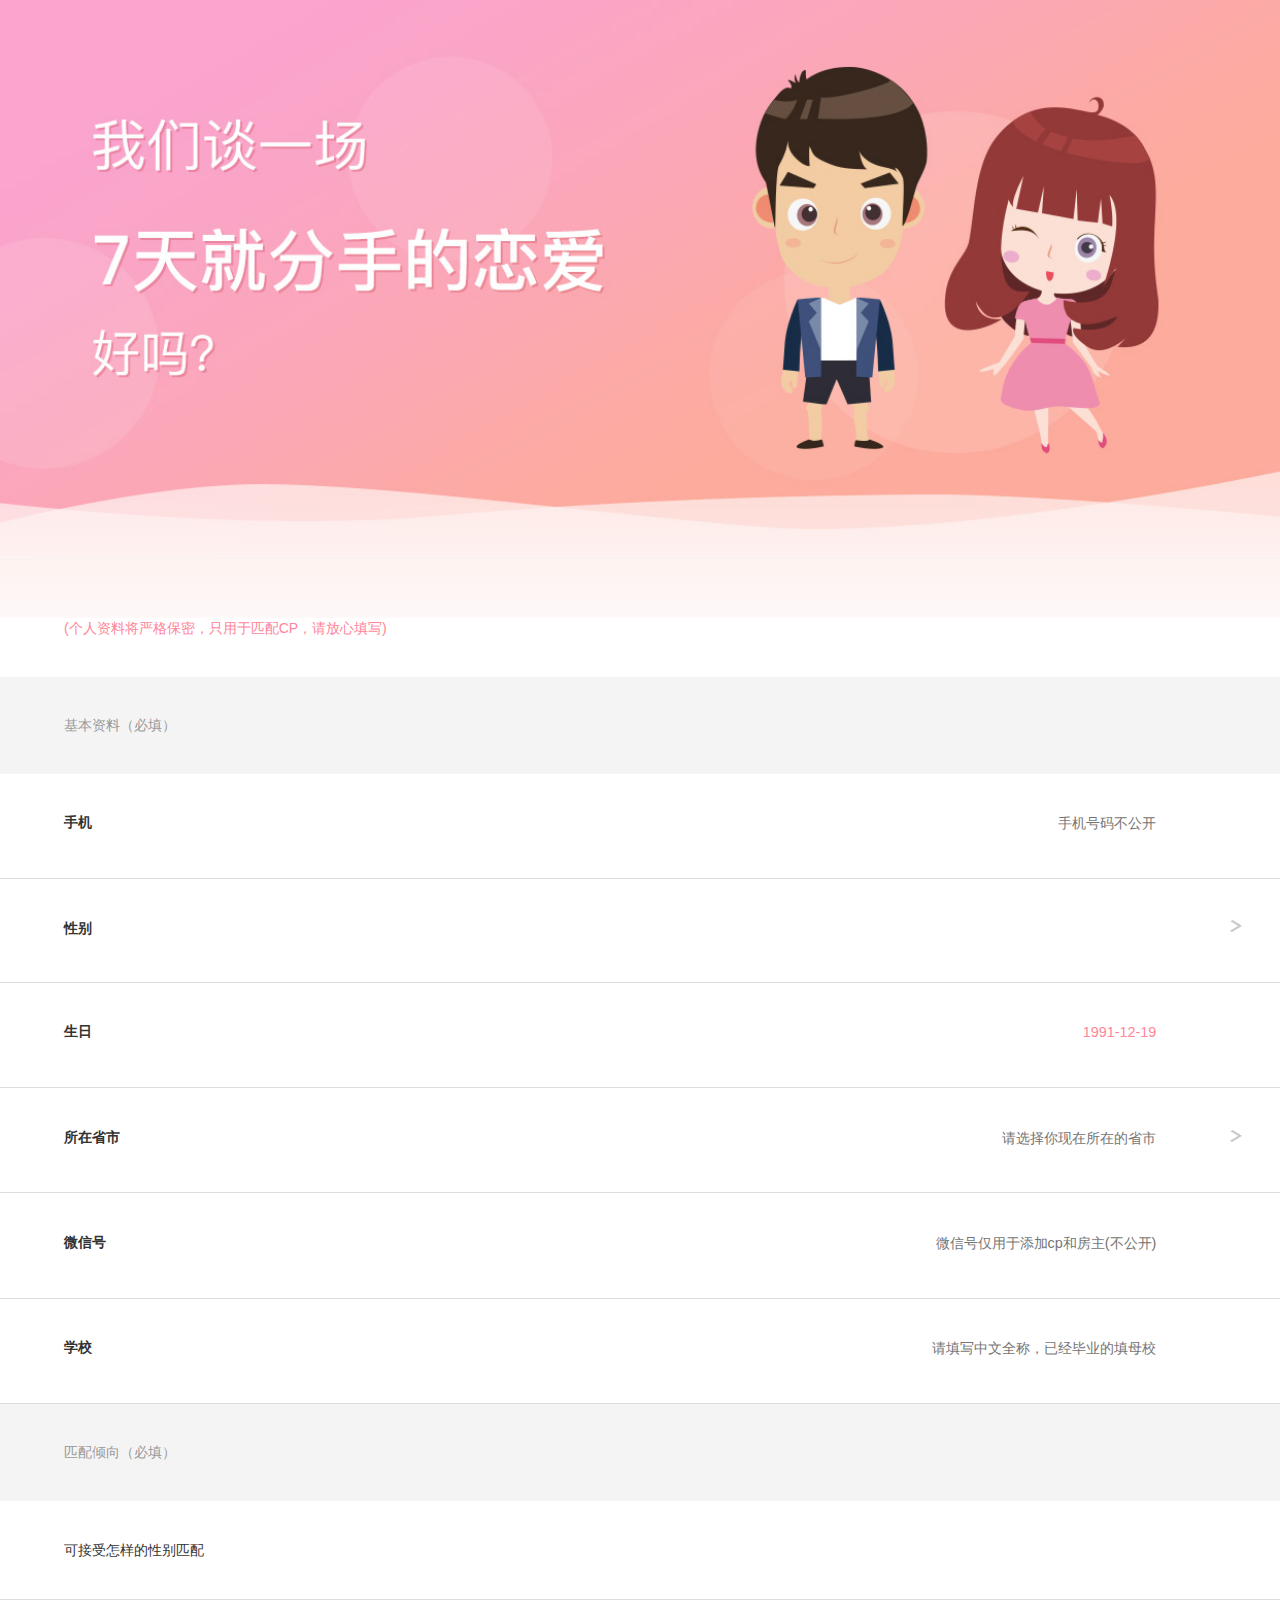
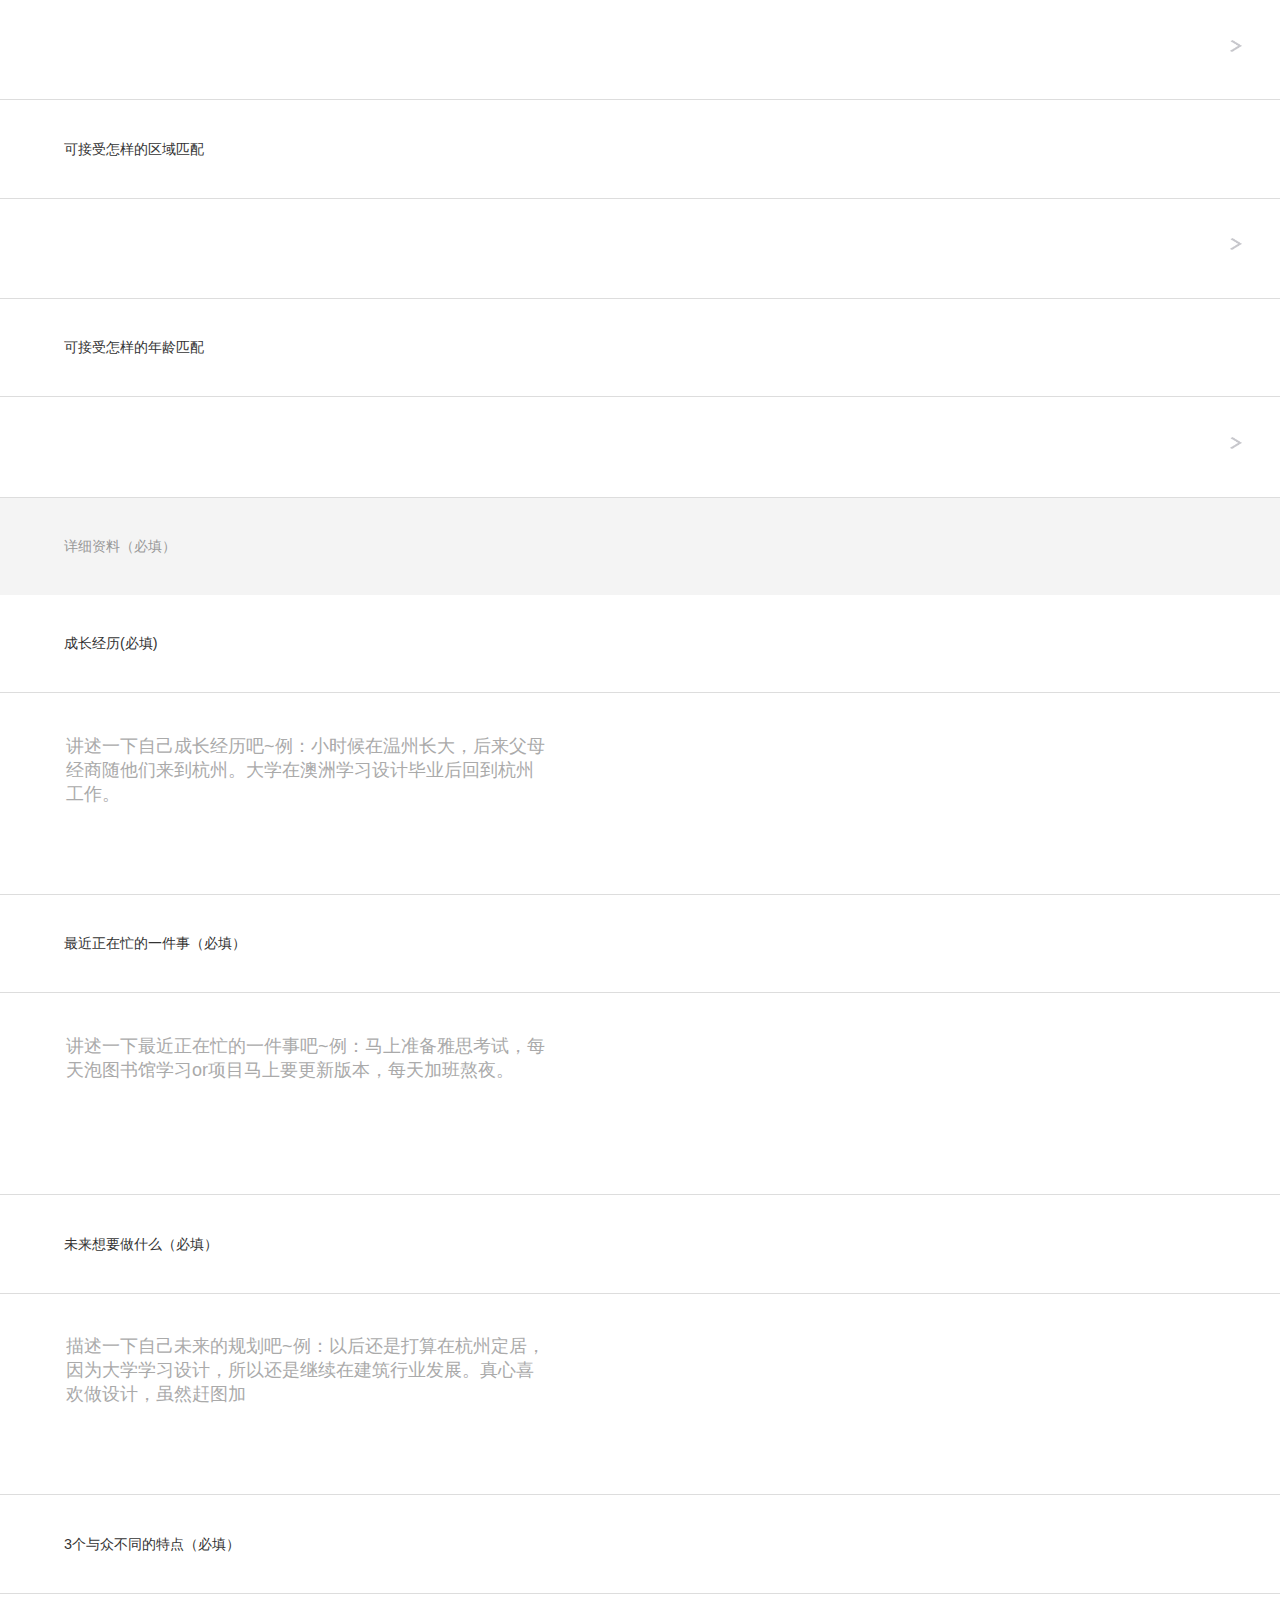
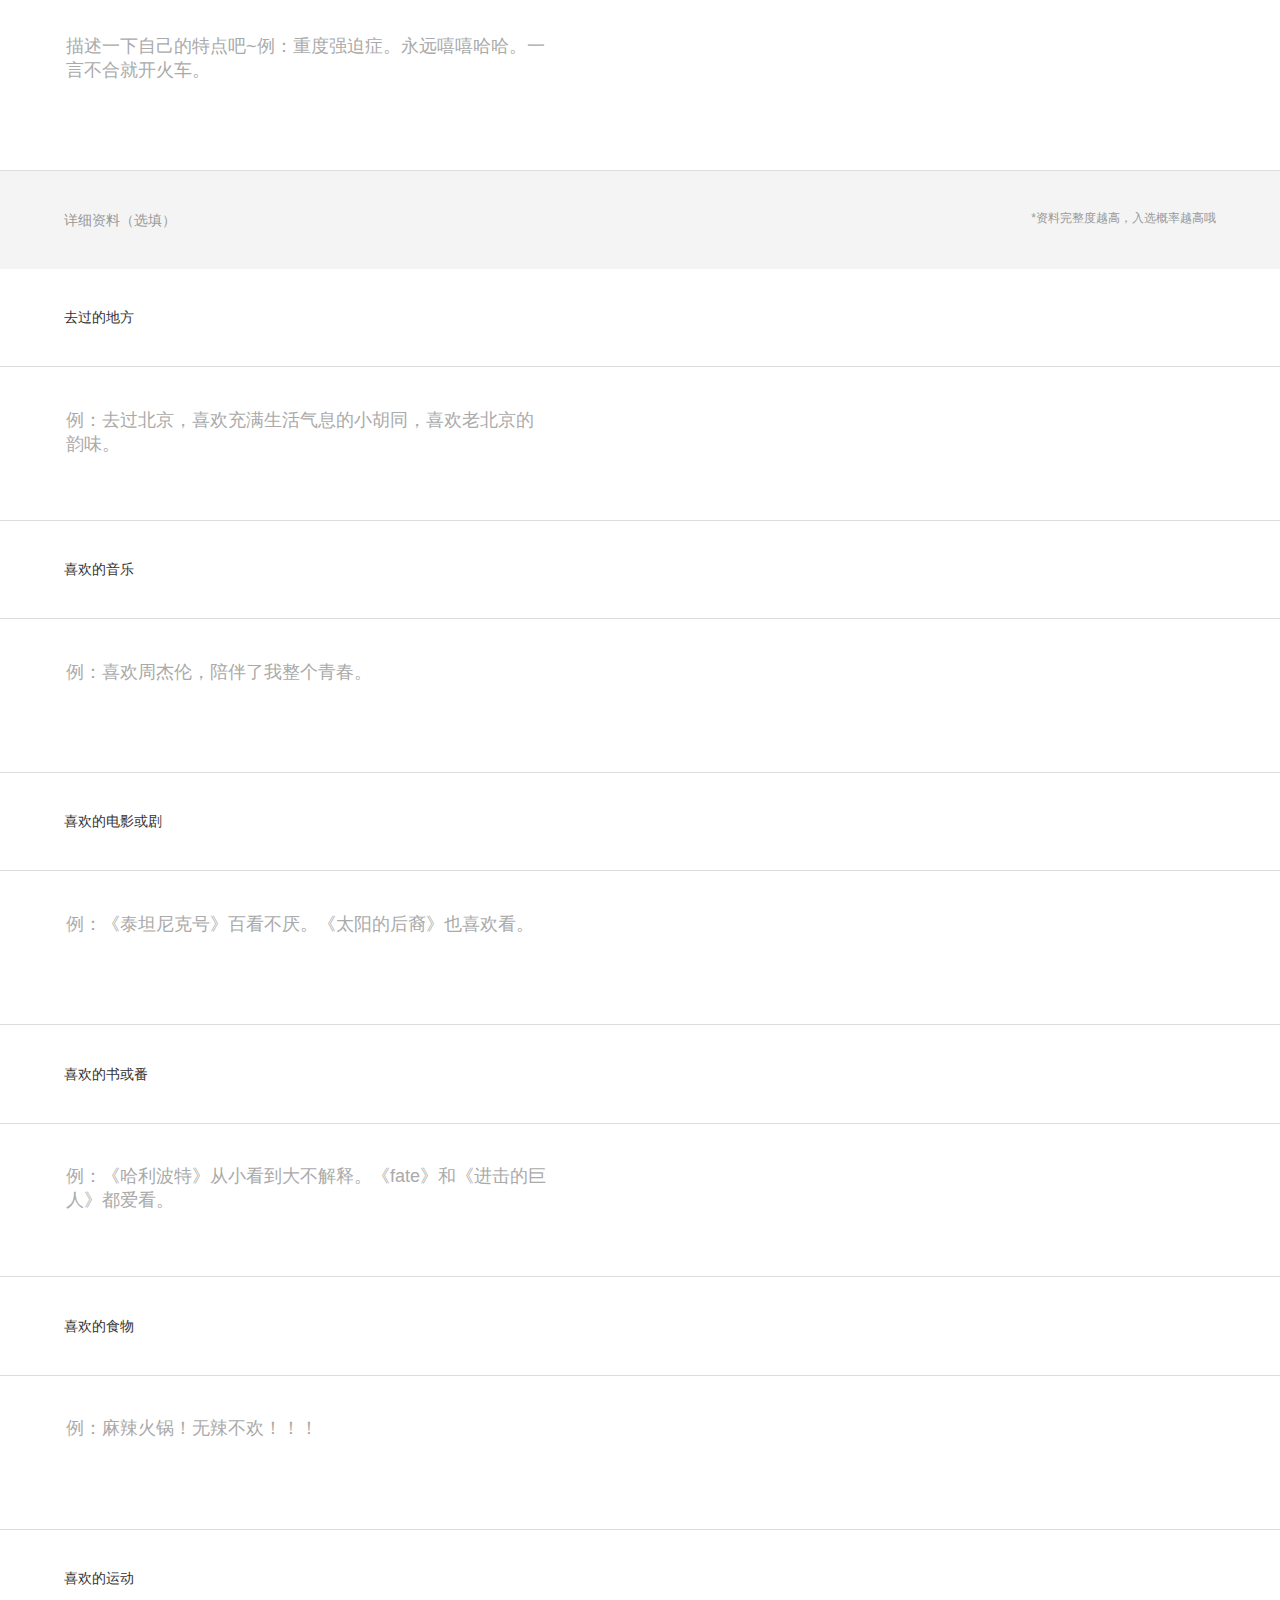
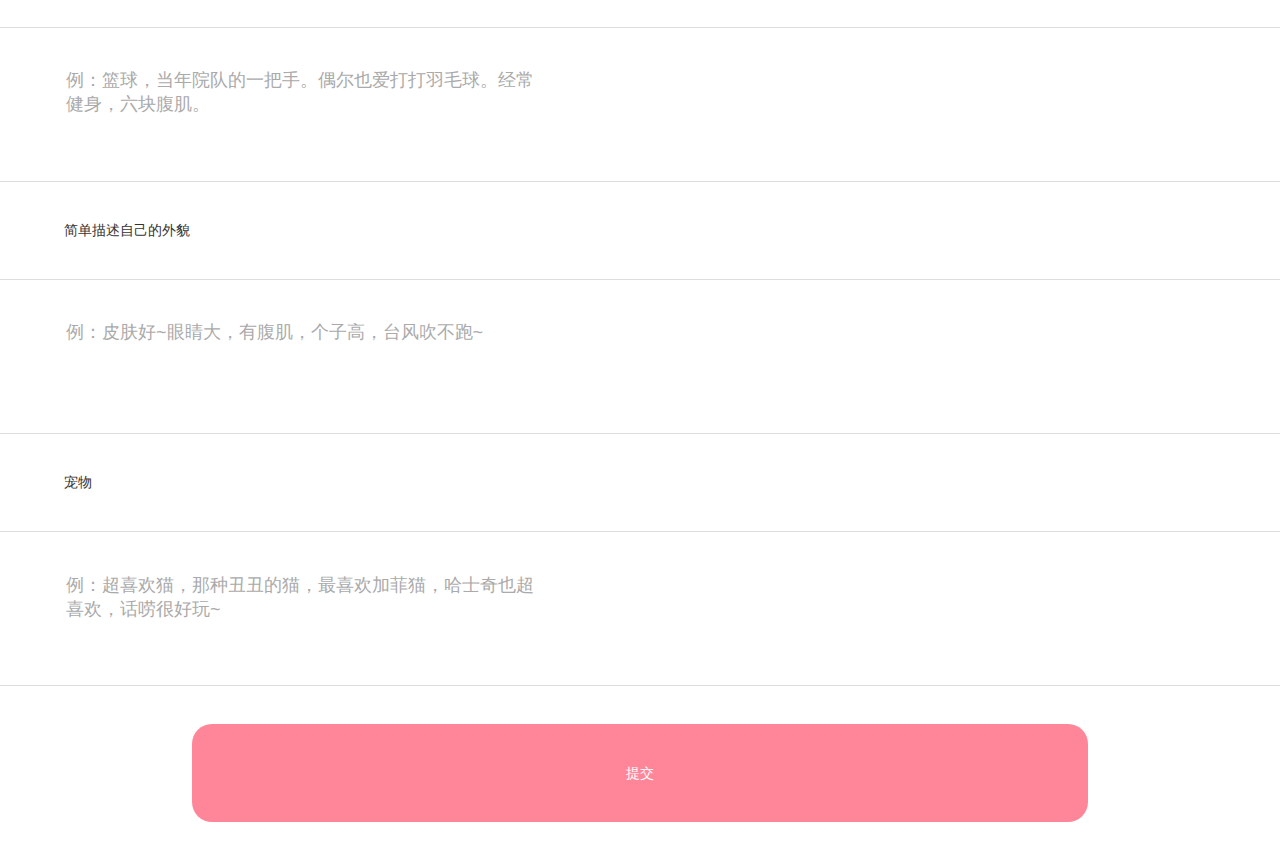
<file: informationToFillOut.html>
<!DOCTYPE html>
<html>
<head lang="en">
    <meta charset="UTF-8">
    <meta name="viewport"
          content="width=device-width, user-scalable=no, initial-scale=1.0, maximum-scale=1.0, minimum-scale=1.0"/>
    <title>资料填写</title>
    <link rel="stylesheet" href="css/bootstrap.min.css"/>
    <link rel="stylesheet" href="css/mobiscroll-2.13.2.full.min.css"/>
    <link rel="stylesheet" href="css/informationToFillOut.css"/>

</head>
<body>
    <header id="head">
        <img src="image/banner.jpg" class="background-pic" alt=""/>
    </header>
    <section id="main">
        <p class="text-pink">(个人资料将严格保密，只用于匹配CP，请放心填写)</p>

        <form action="" id="form">
            <div id="basicInformation">
                <div class="title">基本资料（必填）</div>
                <ul >
                    <li>
                        <label for="phone" class="left">
                            手机
                            <input type="text" name="phone" class="right" id="phone" value="" placeholder="手机号码不公开"/>
                        </label>

                    </li>
                    <li id="sex">
                        <label for="gender">
                            性别
                            <!--<input type="text" id="gender" name="gender" class="text-pink" value="" placeholder=""/>-->
                            <ul id="sex-list" style="display: none">
                                <li>男</li>
                                <li>女</li>
                            </ul>
                        </label>
                        <img src="image/right.png"   class="img" alt=""/>

                    </li>

                    <li id="data">
                        <label for="birthday">
                            生日
                            <input type="text" name="birthday" id="birthday" class="text-pink" value="1991-12-19" placeholder=""/>
                        </label>

                    </li>
                    <li id="current-area">
                        <label for="provinces">
                            所在省市

                            <input type="text" name="provinces" id="provinces" value="" placeholder="请选择你现在所在的省市"/>
                            <ul id="current-area-list" style="display: none">
                                <li><div data-value="2">北京</div>
                                    <ul>
                                        <li data-value="36">东城</li>
                                        <li data-value="37">西城</li>
                                        <li data-value="38">崇文</li>
                                        <li data-value="39">宣武</li>
                                        <li data-value="40">朝阳</li>
                                        <li data-value="41">丰台</li>
                                        <li data-value="42">石景山</li>
                                        <li data-value="43">海淀</li>
                                        <li data-value="44">门头沟</li>
                                        <li data-value="45">房山</li>
                                        <li data-value="46">通州</li>
                                        <li data-value="47">顺义</li>
                                        <li data-value="48">昌平</li>
                                        <li data-value="49">大兴</li>
                                        <li data-value="50">平谷</li>
                                        <li data-value="51">怀柔</li>
                                        <li data-value="52">密云</li>
                                        <li data-value="53">延庆</li>
                                    </ul>
                                </li>
                                <li><div data-value="3">天津</div>
                                    <ul>
                                        <li data-value="54">和平</li>
                                        <li data-value="55">河东</li>
                                        <li data-value="56">河西</li>
                                        <li data-value="57">南开</li>
                                        <li data-value="58">红桥</li>
                                        <li data-value="59">塘沽</li>
                                        <li data-value="60">汉沽</li>
                                        <li data-value="61">大港</li>
                                        <li data-value="62">东丽</li>
                                        <li data-value="63">西青</li>
                                        <li data-value="64">津南</li>
                                        <li data-value="65">北辰</li>
                                        <li data-value="66"> 宁河</li>
                                        <li data-value="67">武清</li>
                                        <li data-value="68">静海</li>
                                        <li data-value="69">宝坻</li>
                                        <li data-value="70">蓟州</li>
                                    </ul>
                                </li>
                                <li><div data-value="4">河北</div>
                                    <ul>
                                        <li data-value="71">石家庄</li>
                                        <li data-value="72">唐山</li>
                                        <li data-value="73">秦皇岛</li>
                                        <li data-value="74">邯郸</li>
                                        <li data-value="75">邢台</li>
                                        <li data-value="76">保定</li>
                                        <li data-value="77">张家口</li>
                                        <li data-value="78">承德</li>
                                        <li data-value="79">沧州</li>
                                        <li data-value="80">廊坊</li>
                                        <li data-value="81">衡水</li>
                                    </ul>
                                </li>
                                <li><div data-value="5">山西</div>
                                    <ul>
                                        <li data-value="82">太原</li>
                                        <li data-value="83">大同</li>
                                        <li data-value="84">阳泉</li>
                                        <li data-value="85">长治</li>
                                        <li data-value="86">晋中</li>
                                        <li data-value="87">运城</li>
                                        <li data-value="88">忻州</li>
                                        <li data-value="89">临汾</li>
                                        <li data-value="90">吕梁</li>
                                    </ul>
                                </li>
                                <li><div data-value="6">内蒙古</div>
                                    <ul>
                                        <li data-value="91">呼和浩特</li>
                                        <li data-value="92">包头</li>
                                        <li data-value="93">乌海</li>
                                        <li data-value="94">赤峰</li>
                                        <li data-value="95">通辽</li>
                                        <li data-value="96">鄂尔多斯</li>
                                        <li data-value="97">呼伦贝尔</li>
                                        <li data-value="98">巴彦淖尔</li>
                                        <li data-value="99">乌兰察布</li>
                                        <li data-value="100">海拉尔</li>
                                        <li data-value="101">集宁</li>
                                        <li data-value="102">巴彦浩特</li>
                                        <li data-value="103">锡林浩特</li>
                                        <li data-value="104">临河</li>
                                        <li data-value="105">乌兰察布盟</li>
                                        <li data-value="106">兴安盟</li>
                                        <li data-value="107">阿拉善盟</li>
                                        <li data-value="108">兴安</li>
                                        <li data-value="109">锡林郭勒</li>
                                        <li data-value="110">阿拉善</li>
                                    </ul>
                                </li>
                                <li><div data-value="7">辽宁</div>
                                    <ul>
                                        <li data-value="111">沈阳</li>
                                        <li data-value="112">大连</li>
                                        <li data-value="113">鞍山</li>
                                        <li data-value="114">抚顺</li>
                                        <li data-value="115">本溪</li>
                                        <li data-value="116">丹东</li>
                                        <li data-value="117">锦州</li>
                                        <li data-value="118">营口</li>
                                        <li data-value="119">阜新</li>
                                        <li data-value="120">辽阳</li>
                                        <li data-value="121">盘锦</li>
                                        <li data-value="122">铁岭</li>
                                        <li data-value="123">葫芦岛</li>
                                    </ul>
                                </li>
                                <li><div data-value="8">吉林</div>
                                    <ul>
                                        <li data-value="124">长春</li>
                                        <li data-value="125">四平</li>
                                        <li data-value="126">辽源</li>
                                        <li data-value="127">通化</li>
                                        <li data-value="128">白山</li>
                                        <li data-value="129">松源</li>
                                        <li data-value="130">白城</li>
                                        <li data-value="131">梅河口</li>
                                        <li data-value="132">珲春</li>
                                        <li data-value="133">延吉</li>
                                        <li data-value="134">延边</li>
                                    </ul>
                                </li>
                                <li><div data-value="9">黑龙江</div>
                                    <ul>
                                        <li data-value="135">哈尔滨</li>
                                        <li data-value="136">齐齐哈尔</li>
                                        <li data-value="137">鸡西</li>
                                        <li data-value="138">鹤岗</li>
                                        <li data-value="139">双鸭山</li>
                                        <li data-value="140">大庆</li>
                                        <li data-value="141">伊春</li>
                                        <li data-value="142">佳木斯</li>
                                        <li data-value="143">七台河</li>
                                        <li data-value="144">牡丹江</li>
                                        <li data-value="145">黑河</li>
                                        <li data-value="146">绥化</li>
                                        <li data-value="147">大兴安岭</li>
                                    </ul>
                                </li>
                                <li><div data-value="10">上海</div>
                                    <ul>
                                        <li data-value="148">黄浦</li>
                                        <li data-value="149">南区</li>
                                        <li data-value="150">卢湾</li>
                                        <li data-value="151">徐汇</li>
                                        <li data-value="152">长宁</li>
                                        <li data-value="153">静安</li>
                                        <li data-value="154">普陀</li>
                                        <li data-value="155">闸北</li>
                                        <li data-value="156">虹口</li>
                                        <li data-value="157">杨浦</li>
                                        <li data-value="158">闵行</li>
                                        <li data-value="159">宝山</li>
                                        <li data-value="160">嘉定</li>
                                        <li data-value="161">浦东新区</li>
                                        <li data-value="162">金山</li>
                                        <li data-value="163">松江</li>
                                        <li data-value="164">南汇</li>
                                        <li data-value="165">奉贤</li>
                                        <li data-value="166">青浦</li>
                                        <li data-value="167">崇明</li>
                                    </ul>
                                </li>
                                <li><div data-value="11">江苏</div>
                                    <ul>
                                        <li data-value="168">南京</li>
                                        <li data-value="169">无锡</li>
                                        <li data-value="170">徐州</li>
                                        <li data-value="171">常州 </li>
                                        <li data-value="172">苏州</li>
                                        <li data-value="173">南通</li>
                                        <li data-value="174">连云港</li>
                                        <li data-value="175">淮安 </li>
                                        <li data-value="176">盐城</li>
                                        <li data-value="177">扬州</li>
                                        <li data-value="178">镇江</li>
                                        <li data-value="179">秦州</li>
                                        <li data-value="180">宿迁</li>
                                    </ul>
                                </li>
                                <li><div data-value="12">浙江</div>
                                    <ul>
                                        <li data-value="181">杭州</li>
                                        <li data-value="182">宁波</li>
                                        <li data-value="183">温州</li>
                                        <li data-value="184">嘉兴</li>
                                        <li data-value="185">湖州</li>
                                        <li data-value="186">绍兴</li>
                                        <li data-value="187">金华</li>
                                        <li data-value="188">衡州</li>
                                        <li data-value="189">舟山</li>
                                        <li data-value="190">台州</li>
                                        <li data-value="191">丽水</li>
                                    </ul>
                                </li>
                                <li><div data-value="13">安徽</div>
                                    <ul>
                                        <li data-value="192">合肥</li>
                                        <li data-value="193">芜湖</li>
                                        <li data-value="194">蚌埠</li>
                                        <li data-value="195">淮南</li>
                                        <li data-value="196">马鞍山</li>
                                        <li data-value="197">淮北</li>
                                        <li data-value="198">铜陵</li>
                                        <li data-value="199">安庆</li>
                                        <li data-value="200">黄山</li>
                                        <li data-value="201">滁州</li>
                                        <li data-value="202">阜阳</li>
                                        <li data-value="203">宿州</li>
                                        <li data-value="204">巢湖</li>
                                        <li data-value="205">六安</li>
                                        <li data-value="206">毫州</li>
                                        <li data-value="207">池州</li>
                                        <li data-value="208">宣城</li>
                                    </ul>
                                </li>
                                <li><div data-value="14">福建</div>
                                    <ul>
                                        <li data-value="209">福州</li>
                                        <li data-value="210">厦门</li>
                                        <li data-value="211">莆田</li>
                                        <li data-value="212">三明</li>
                                        <li data-value="213">泉州</li>
                                        <li data-value="214">漳州</li>
                                        <li data-value="215">南平</li>
                                        <li data-value="216">龙岩</li>
                                        <li data-value="217">宁德</li>
                                    </ul>
                                </li>
                                <li><div data-value="15">江西</div>
                                    <ul>
                                        <li data-value="218">南昌</li>
                                        <li data-value="219">景德镇</li>
                                        <li data-value="220">萍乡</li>
                                        <li data-value="221">九江</li>
                                        <li data-value="222">新余</li>
                                        <li data-value="223">鹰潭</li>
                                        <li data-value="224">赣州</li>
                                        <li data-value="225">吉安</li>
                                        <li data-value="226">宜春</li>
                                        <li data-value="227">抚州</li>
                                        <li data-value="228">上饶</li>
                                    </ul>
                                </li>
                                <li><div data-value="16">山东</div>
                                    <ul>
                                        <li data-value="229">济南</li>
                                        <li data-value="230">青岛</li>
                                        <li data-value="231">淄博</li>
                                        <li data-value="232">枣庄</li>
                                        <li data-value="233">东营</li>
                                        <li data-value="234">烟台</li>
                                        <li data-value="235">潍坊</li>
                                        <li data-value="236">济宁</li>
                                        <li data-value="237">泰安</li>
                                        <li data-value="238">威海</li>
                                        <li data-value="239">日照</li>
                                        <li data-value="240">莱芜</li>
                                        <li data-value="241">临沂</li>
                                        <li data-value="242">德州</li>
                                        <li data-value="243">聊城</li>
                                        <li data-value="244">滨州</li>
                                        <li data-value="245">菏泽</li>
                                    </ul>
                                </li>
                                <li><div data-value="17">河南</div>
                                    <ul>
                                        <li data-value="246">郑州</li>
                                        <li data-value="247">开封</li>
                                        <li data-value="248">洛阳</li>
                                        <li data-value="249">平顶山</li>
                                        <li data-value="250">安阳</li>
                                        <li data-value="251">鹤壁</li>
                                        <li data-value="252">新乡</li>
                                        <li data-value="253">焦作</li>
                                        <li data-value="254">濮阳</li>
                                        <li data-value="255">许昌</li>
                                        <li data-value="256">漯河</li>
                                        <li data-value="257">三门峡</li>
                                        <li data-value="258">南阳</li>
                                        <li data-value="259">商丘</li>
                                        <li data-value="260">信阳</li>
                                        <li data-value="261">周口</li>
                                        <li data-value="262">驻马店</li>
                                        <li data-value="263">潢川</li>
                                        <li data-value="264">济源</li>
                                    </ul>
                                </li>
                                <li><div data-value="18">湖北</div>
                                    <ul>
                                        <li data-value="265">武汉</li>
                                        <li data-value="266">黄石</li>
                                        <li data-value="267">十堰</li>
                                        <li data-value="268">仙桃</li>
                                        <li data-value="269">宜昌</li>
                                        <li data-value="270">襄阳</li>
                                        <li data-value="271">鄂州</li>
                                        <li data-value="272">荆门</li>
                                        <li data-value="273">孝感</li>
                                        <li data-value="274">荆州</li>
                                        <li data-value="275">黄冈</li>
                                        <li data-value="276">咸宁</li>
                                        <li data-value="277">随州</li>
                                        <li data-value="278">江汉</li>
                                        <li data-value="279">天门</li>
                                        <li data-value="280">潜江</li>
                                        <li data-value="281">神农架区</li>
                                        <li data-value="282">恩施</li>
                                    </ul>
                                </li>
                                <li><div data-value="19">湖南</div>
                                    <ul>
                                        <li data-value="283">长沙</li>
                                        <li data-value="284">株洲</li>
                                        <li data-value="285">湘潭</li>
                                        <li data-value="286">衡阳</li>
                                        <li data-value="287">邵阳</li>
                                        <li data-value="288">常德</li>
                                        <li data-value="289">张家界</li>
                                        <li data-value="290">益阳</li>
                                        <li data-value="291">郴州</li>
                                        <li data-value="292">永州</li>
                                        <li data-value="293">怀化</li>
                                        <li data-value="294">娄底</li>
                                        <li data-value="295">吉首</li>
                                        <li data-value="296">湘西</li>
                                    </ul>
                                </li>
                                <li><div data-value="20">广东</div>
                                    <ul>
                                        <li data-value="297">广州</li>
                                        <li data-value="298">韶关</li>
                                        <li data-value="299">深圳</li>
                                        <li data-value="300">珠海</li>
                                        <li data-value="301">汕头</li>
                                        <li data-value="302">佛山</li>
                                        <li data-value="303">江门</li>
                                        <li data-value="304">湛江</li>
                                        <li data-value="305">茂名</li>
                                        <li data-value="306">顺德</li>
                                        <li data-value="307">潮阳</li>
                                        <li data-value="308">肇庆</li>
                                        <li data-value="309">惠州</li>
                                        <li data-value="310">梅州</li>
                                        <li data-value="311">汕尾</li>
                                        <li data-value="312">河源</li>
                                        <li data-value="313">阳江</li>
                                        <li data-value="314">清远</li>
                                        <li data-value="315">中山</li>
                                        <li data-value="316">潮州</li>
                                        <li data-value="317">揭阳</li>
                                        <li data-value="318">云浮</li>
                                    </ul>
                                </li>
                                <li><div data-value="21">广西</div>
                                    <ul>
                                        <li data-value="319">南宁</li>
                                        <li data-value="320">柳州</li>
                                        <li data-value="321">桂林</li>
                                        <li data-value="322">梧州</li>
                                        <li data-value="323">北海</li>
                                        <li data-value="324">防城港</li>
                                        <li data-value="325">钦州</li>
                                        <li data-value="326">贵港</li>
                                        <li data-value="327">玉林</li>
                                        <li data-value="328">百色</li>
                                        <li data-value="329">贺州</li>
                                        <li data-value="330">河池</li>
                                        <li data-value="331">来宾</li>
                                        <li data-value="332">崇左</li>
                                    </ul>
                                </li>
                                <li><div data-value="22">海南</div>
                                    <ul>
                                        <li data-value="333">海口</li>
                                        <li data-value="334">三亚</li>
                                        <li data-value="335">儋州</li>
                                        <li data-value="336">文昌</li>
                                        <li data-value="337">三沙地区</li>
                                        <li data-value="338">琼海</li>
                                    </ul>
                                </li>
                                <li><div data-value="23">重庆</div>
                                    <ul>
                                        <li data-value="339">万州</li>
                                        <li data-value="340">涪陵</li>
                                        <li data-value="341">渝中</li>
                                        <li data-value="342">大渡口</li>
                                        <li data-value="343">江北</li>
                                        <li data-value="344">沙坪坝</li>
                                        <li data-value="345">九龙坡</li>
                                        <li data-value="346">南岸</li>
                                        <li data-value="347">北碚</li>
                                        <li data-value="348">万盛</li>
                                        <li data-value="349">双桥</li>
                                        <li data-value="350">渝北</li>
                                        <li data-value="351">巴南</li>
                                        <li data-value="352">长寿</li>
                                        <li data-value="353">綦江</li>
                                        <li data-value="354">潼南</li>
                                        <li data-value="355">铜梁</li>
                                        <li data-value="356">大足</li>
                                        <li data-value="357">荣昌</li>
                                        <li data-value="358">璧山</li>
                                        <li data-value="359">梁平</li>
                                        <li data-value="360">城口</li>
                                        <li data-value="361">丰都</li>
                                        <li data-value="362">垫江</li>
                                        <li data-value="363">武隆</li>
                                        <li data-value="364">忠县</li>
                                        <li data-value="365">开县</li>
                                        <li data-value="366">云阳</li>
                                        <li data-value="367">奉节</li>
                                        <li data-value="368">巫山</li>
                                        <li data-value="369">巫溪</li>
                                        <li data-value="370">黔江</li>
                                        <li data-value="371">石柱</li>
                                        <li data-value="372">秀山</li>
                                        <li data-value="373">酋阳</li>
                                        <li data-value="374">彭水</li>
                                        <li data-value="375">江津</li>
                                        <li data-value="376">合川</li>
                                        <li data-value="377">永川</li>
                                        <li data-value="378">南川</li>
                                    </ul>
                                </li>
                                <li><div data-value="24">四川</div>
                                    <ul>
                                        <li data-value="379">成都</li>
                                        <li data-value="380">自贡</li>
                                        <li data-value="381">攀枝花</li>
                                        <li data-value="382">泸州</li>
                                        <li data-value="383">德阳</li>
                                        <li data-value="384">绵阳</li>
                                        <li data-value="385">广元</li>
                                        <li data-value="386">遂宁</li>
                                        <li data-value="387">内江</li>
                                        <li data-value="388">乐山</li>
                                        <li data-value="389">南充</li>
                                        <li data-value="390">眉山</li>
                                        <li data-value="391">宜宾</li>
                                        <li data-value="392">广安</li>
                                        <li data-value="393">达州</li>
                                        <li data-value="394">雅安</li>
                                        <li data-value="395">巴中</li>
                                        <li data-value="396">资阳</li>
                                        <li data-value="397">阿坝</li>
                                        <li data-value="398">甘孜</li>
                                        <li data-value="399">凉山</li>
                                    </ul>
                                </li>
                                <li><div data-value="25">贵州</div>
                                    <ul>
                                        <li data-value="400">贵阳</li>
                                        <li data-value="401">六盘水</li>
                                        <li data-value="402">遵义</li>
                                        <li data-value="403">安顺</li>
                                        <li data-value="404">兴义</li>
                                        <li data-value="405">凯里</li>
                                        <li data-value="406">都匀</li>
                                        <li data-value="407">铜仁</li>
                                        <li data-value="408">黔西南</li>
                                        <li data-value="409">毕节</li>
                                        <li data-value="410">黔东南</li>
                                        <li data-value="411">黔南</li>
                                    </ul>
                                </li>
                                <li><div data-value="26">云南</div>
                                    <ul>
                                        <li data-value="412">昆明</li>
                                        <li data-value="413">怒江</li>
                                        <li data-value="414">曲靖</li>
                                        <li data-value="415">玉溪</li>
                                        <li data-value="416">保山</li>
                                        <li data-value="417">昭通</li>
                                        <li data-value="418">丽江</li>
                                        <li data-value="419">普洱</li>
                                        <li data-value="420">临沧</li>
                                        <li data-value="421">版纳</li>
                                        <li data-value="422">楚雄</li>
                                        <li data-value="423">红河</li>
                                        <li data-value="424">文山</li>
                                        <li data-value="425">西双版纳</li>
                                        <li data-value="426">大理</li>
                                        <li data-value="427">德宏</li>
                                        <li data-value="428">怒江傈</li>
                                        <li data-value="429">迪庆</li>
                                    </ul>
                                </li>
                                <li><div data-value="27">西藏</div>
                                    <ul>
                                        <li data-value="430">拉萨</li>
                                        <li data-value="431">昌都</li>
                                        <li data-value="432">山南</li>
                                        <li data-value="433">日喀则</li>
                                        <li data-value="434">那曲</li>
                                        <li data-value="435">阿里</li>
                                        <li data-value="436">林芝</li>
                                    </ul>
                                </li>
                                <li><div data-value="28">陕西</div>
                                    <ul>
                                        <li data-value="437">西安</li>
                                        <li data-value="438">铜川</li>
                                        <li data-value="439">宝鸡</li>
                                        <li data-value="440">咸阳</li>
                                        <li data-value="441">渭南</li>
                                        <li data-value="442">延安</li>
                                        <li data-value="443">汉中</li>
                                        <li data-value="444">榆林</li>
                                        <li data-value="445">安康</li>
                                        <li data-value="446">商洛</li>
                                    </ul>
                                </li>
                                <li><div data-value="29">甘肃</div>
                                    <ul>
                                        <li data-value="447">兰州</li>
                                        <li data-value="448">嘉峪关</li>
                                        <li data-value="449">金昌</li>
                                        <li data-value="450">白银</li>
                                        <li data-value="451">天水</li>
                                        <li data-value="452">武威</li>
                                        <li data-value="453">张掖</li>
                                        <li data-value="454">平京</li>
                                        <li data-value="455">酒泉</li>
                                        <li data-value="456">庆阳</li>
                                        <li data-value="457">定西</li>
                                        <li data-value="458">陇南</li>
                                        <li data-value="459">临夏</li>
                                        <li data-value="460">甘南</li>
                                    </ul>
                                </li>
                                <li><div data-value="30">青海</div>
                                    <ul>
                                        <li data-value="461">西宁</li>
                                        <li data-value="462">格尔木</li>
                                        <li data-value="463">海东</li>
                                        <li data-value="464">海北</li>
                                        <li data-value="465">黄南</li>
                                        <li data-value="466">果洛</li>
                                        <li data-value="467">玉树</li>
                                        <li data-value="468">海西</li>
                                    </ul>
                                </li>
                                <li><div data-value="31">宁夏</div>
                                    <ul>
                                        <li data-value="469">银川</li>
                                        <li data-value="470">石嘴山</li>
                                        <li data-value="471">吴忠</li>
                                        <li data-value="472">固原</li>
                                        <li data-value="473">中卫</li>
                                    </ul>
                                </li>
                                <li><div data-value="32">新疆</div>
                                    <ul>
                                        <li data-value="474">乌鲁木齐</li>
                                        <li data-value="475">克拉玛依</li>
                                        <li data-value="476">奎屯</li>
                                        <li data-value="477">吐鲁番</li>
                                        <li data-value="478">哈密</li>
                                        <li data-value="479">昌吉</li>
                                        <li data-value="480">博尔塔拉</li>
                                        <li data-value="481">巴音郭楞</li>
                                        <li data-value="482">阿克苏</li>
                                        <li data-value="483">克孜勒苏</li>
                                        <li data-value="484">喀什</li>
                                        <li data-value="485">和田</li>
                                        <li data-value="486">伊犁</li>
                                        <li data-value="487">塔城</li>
                                        <li data-value="488">阿勒泰</li>
                                        <li data-value="489">石河子</li>
                                        <li data-value="490">五家渠</li>
                                    </ul>
                                </li>
                                <li><div data-value="33">台湾</div>
                                    <ul>
                                        <li data-value="534">台北</li>
                                        <li data-value="535">新北</li>
                                        <li data-value="536">桃园</li>
                                        <li data-value="537">台中</li>
                                        <li data-value="538">台南</li>
                                        <li data-value="539">高雄</li>
                                    </ul>
                                </li>
                                <li><div data-value="34">香港</div>
                                    <ul>
                                        <li data-value="540">中西区</li>
                                        <li data-value="541">东区</li>
                                        <li data-value="542">九龙城区</li>
                                        <li data-value="543">观塘区</li>
                                        <li data-value="544">深水埗区</li>
                                        <li data-value="545">黄大仙区</li>
                                        <li data-value="546">湾仔区</li>
                                        <li data-value="547">油尖旺区</li>
                                        <li data-value="548">离岛区</li>
                                        <li data-value="549">葵青区</li>
                                        <li data-value="550">北区</li>
                                        <li data-value="551">西贡区</li>
                                        <li data-value="552">沙田区</li>
                                        <li data-value="553">屯门区 </li>
                                        <li data-value="554">大埔区</li>
                                        <li data-value="555">荃湾区</li>
                                        <li data-value="556">元朗区</li>
                                    </ul>
                                </li>
                                <li><div data-value="35">澳门</div>
                                    <ul>
                                        <li data-value="557">花地玛堂区</li>
                                        <li data-value="558">圣安多尼堂区</li>
                                        <li data-value="559">大堂区</li>
                                        <li data-value="560">望德堂区</li>
                                        <li data-value="561">风顺堂区</li>
                                        <li data-value="562">嘉模堂区</li>
                                        <li data-value="563">圣方济各堂区</li>
                                        <li data-value="564">路氹城</li>
                                    </ul>
                                </li>
                                <li><div data-value="491">国外</div>
                                    <ul>
                                        <li data-value="492">澳大利亚</li>
                                        <li data-value="493">加拿大</li>
                                        <li data-value="494">英国</li>
                                        <li data-value="495">日本</li>
                                        <li data-value="496">新加坡</li>
                                        <li data-value="497">德国</li>
                                        <li data-value="498">法国</li>
                                        <li data-value="499">韩国</li>
                                        <li data-value="500">比利时</li>
                                        <li data-value="501">新西兰</li>
                                        <li data-value="502">瑞典</li>
                                        <li data-value="503">瑞士</li>
                                        <li data-value="504">荷兰</li>
                                        <li data-value="505">阿联酋</li>
                                        <li data-value="506">芬兰</li>
                                        <li data-value="507">丹麦</li>
                                        <li data-value="508">泰国</li>
                                        <li data-value="509">西班牙</li>
                                        <li data-value="510">意大利</li>
                                        <li data-value="511">挪威</li>
                                        <li data-value="512">奥地利</li>
                                        <li data-value="513">爱尔兰</li>
                                        <li data-value="514">马来西亚</li>
                                        <li data-value="515">尼日利亚</li>
                                        <li data-value="516">俄罗斯</li>
                                        <li data-value="517">巴西</li>
                                        <li data-value="518">南非</li>
                                        <li data-value="519">葡萄牙</li>
                                        <li data-value="520">墨西哥</li>
                                        <li data-value="521">印尼</li>
                                        <li data-value="522">越南</li>
                                        <li data-value="523">以色列</li>
                                        <li data-value="524">科威特</li>
                                        <li data-value="525">希腊</li>
                                        <li data-value="526">匈牙利</li>
                                        <li data-value="527">阿根廷</li>
                                        <li data-value="528">印度</li>
                                        <li data-value="529">柬埔寨</li>
                                        <li data-value="530">菲律宾</li>
                                        <li data-value="531">埃及</li>
                                        <li data-value="532">土耳其</li>
                                        <li data-value="533">其他</li>
                                    </ul>
                                </li>
                            </ul>
                        </label>
                        <img src="image/right.png" class="img" alt=""/>

                    </li>
                    <!--<li>-->
                        <!--<label for="city">-->
                            <!--所在城市-->
                            <!--<input type="text" name="city" id="city" class="text-pink " value="济南" placeholder=""/>-->
                        <!--</label>-->
                        <!--<img src="image/right.png" class="img" alt=""/>-->
                    <!--</li>-->
                    <li>
                        <label for="weChat">
                            微信号
                            <input type="text" name="weChat" id="weChat" value="" placeholder="微信号仅用于添加cp和房主(不公开)"/>
                        </label>

                    </li>
                    <li>
                        <label for="school">
                            学校
                            <input type="text" name="school" id="school" value="" placeholder="请填写中文全称，已经毕业的填母校"/>
                        </label>

                    </li>
                </ul>
            </div>
            <div id="matchTheTendency">
                <div class="title">匹配倾向（必填）</div>
                <ul >
                    <li>
                        可接受怎样的性别匹配
                    </li>
                    <li id="genderMatching">
                        <input type="text" name="genderMatching"  class="text-pink" value=""/>

                        <ul id="gender-list" style="display: none">
                            <li>只接受和异性</li>
                            <li>只接受和同性</li>
                        </ul>
                        <img src="image/right.png" class="img" alt=""/>
                    </li>
                    <li>
                        可接受怎样的区域匹配
                    </li>
                    <li id="area">
                        <input type="text"  name="region" id="region" class="text-pink" value=""/>

                        <ul id="area-list" style="display: none">
                            <li>都可以接受</li>
                            <li>只接受同城</li>
                            <li>只接受异地</li>
                        </ul>
                        <img src="image/right.png" class="img" alt=""/>
                    </li>
                    <li>
                        可接受怎样的年龄匹配
                    </li>
                    <li id="ageMatching">
                        <input type="text" name="age" id="age"  class="text-pink" value=""/>

                        <ul id="age-list" style="display: none">
                            <li>都可以接受</li>
                            <li>只接受比自己大的</li>
                            <li>只接受比自己小的</li>
                        </ul>
                        <img src="image/right.png" class="img" alt=""/>
                    </li>

                </ul>
            </div>
            <div id="detailedInformationMandatory">
                <div class="title">详细资料（必填）</div>
                <ul >
                    <li>
                        成长经历(必填)
                    </li>
                    <li>
                        <textarea name="experience" id="experience" cols="45" rows="5">讲述一下自己成长经历吧~例：小时候在温州长大，后来父母经商随他们来到杭州。大学在澳洲学习设计毕业后回到杭州工作。
                        </textarea>
                    </li>
                    <li>
                        最近正在忙的一件事（必填）
                    </li>
                    <li>
                        <textarea name="things" id="things" cols="45" rows="5">讲述一下最近正在忙的一件事吧~例：马上准备雅思考试，每天泡图书馆学习or项目马上要更新版本，每天加班熬夜。
                        </textarea>
                    </li>
                    <li>
                        未来想要做什么（必填）
                    </li>
                    <li>
                        <textarea name="future" id="future" cols="45" rows="5">描述一下自己未来的规划吧~例：以后还是打算在杭州定居，因为大学学习设计，所以还是继续在建筑行业发展。真心喜欢做设计，虽然赶图加
                        </textarea>
                    </li>
                    <li>
                        3个与众不同的特点（必填）
                    </li>
                    <li>
                        <textarea name="characteristic" id="characteristic" cols="45" rows="4">描述一下自己的特点吧~例：重度强迫症。永远嘻嘻哈哈。一言不合就开火车。
                        </textarea>
                    </li>
                </ul>
            </div>
            <div id="detailedInformationOptional">
                <div class="title">
                    <span class="left">详细资料（选填）</span>
                    <p class="right">*资料完整度越高，入选概率越高哦</p>
                </div>
                <ul >
                    <li>
                        去过的地方
                    </li>
                    <li>
                        <textarea name="place" id="place" cols="45" rows="3">例：去过北京，喜欢充满生活气息的小胡同，喜欢老北京的韵味。</textarea>
                    </li>
                    <li>
                        喜欢的音乐
                    </li>
                    <li>
                        <textarea name="music" id="music" cols="45" rows="3">例：喜欢周杰伦，陪伴了我整个青春。</textarea>
                    </li>
                    <li>
                        喜欢的电影或剧
                    </li>
                    <li>
                        <textarea name="movie" id="movie" cols="45" rows="3">例：《泰坦尼克号》百看不厌。《太阳的后裔》也喜欢看。</textarea>
                    </li>
                    <li>
                        喜欢的书或番
                    </li>
                    <li>
                        <textarea name="book" id="book" cols="45" rows="3">例：《哈利波特》从小看到大不解释。《fate》和《进击的巨人》都爱看。</textarea>
                    </li>
                    <li>
                        喜欢的食物
                    </li>
                    <li>
                        <textarea name="food" id="food" cols="45" rows="3">例：麻辣火锅！无辣不欢！！！</textarea>
                    </li>
                    <li>
                        喜欢的运动
                    </li>
                    <li>
                        <textarea name="movement" id="movement" cols="45" rows="3">例：篮球，当年院队的一把手。偶尔也爱打打羽毛球。经常健身，六块腹肌。</textarea>
                    </li>
                    <li>
                        简单描述自己的外貌
                    </li>
                    <li>
                        <textarea name="appearance" id="appearance" cols="45" rows="3">例：皮肤好~眼睛大，有腹肌，个子高，台风吹不跑~</textarea>
                    </li>

                    <li>
                        宠物
                    </li>
                    <li>
                        <textarea name="pet" id="pet" cols="45" rows="3">例：超喜欢猫，那种丑丑的猫，最喜欢加菲猫，哈士奇也超喜欢，话唠很好玩~</textarea>
                    </li>
                </ul>
            </div>
            <button type="submit">提交</button>
        </form>

    </section>


    <script type="text/javascript" src="js/jquery-1.12.3.min.js"></script>
    <script type="text/javascript" src="js/bootstrap.min.js"> </script>
    <script type="text/javascript" src="js/mobiscroll-2.13.2.full.min.js"> </script>
    <script type="text/javascript" src="js/severDaysLovers.js"></script>

</body>
</html>
</file>
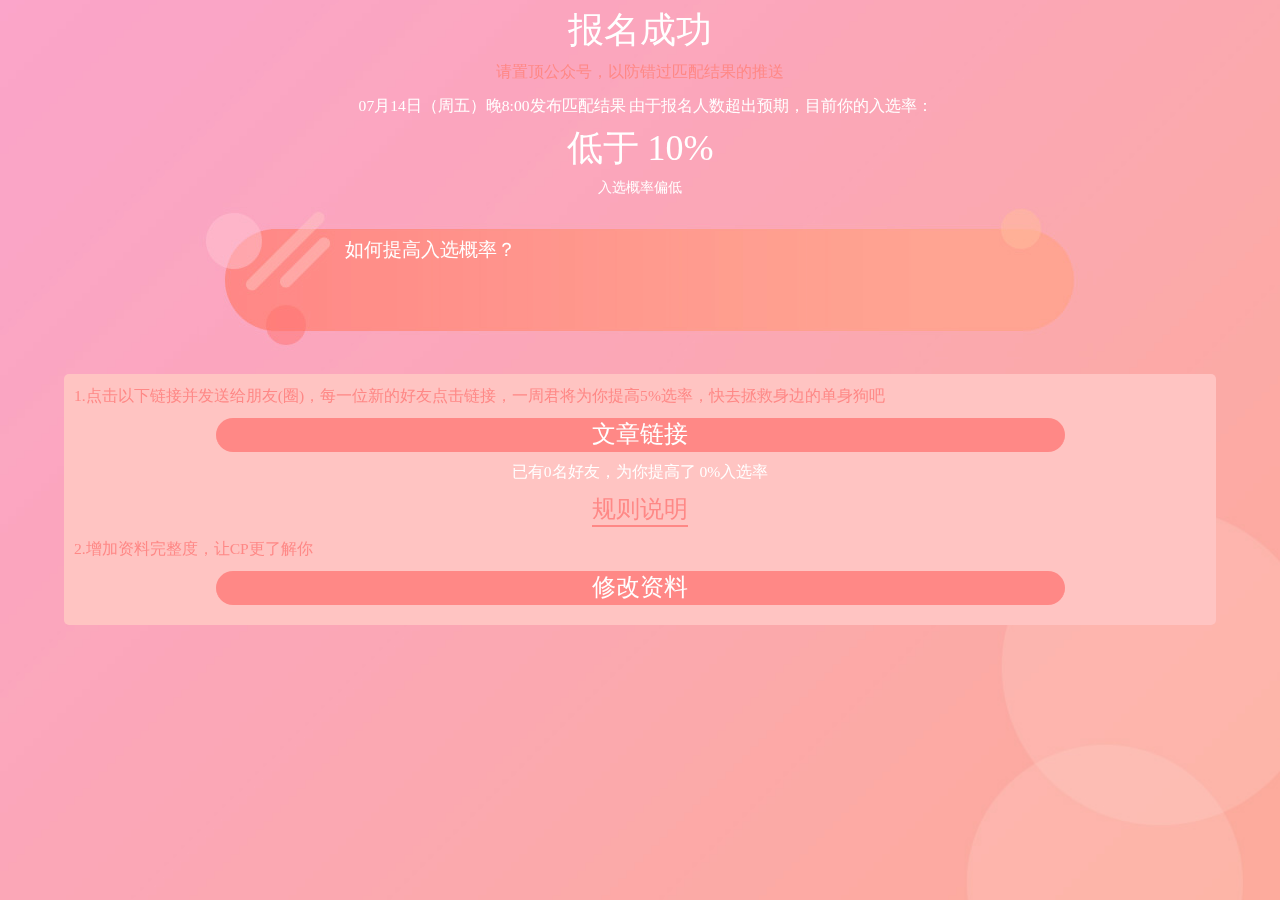
<file: signUpSuccess.html>
<!DOCTYPE html>
<html>
<head lang="en">
    <meta charset="UTF-8">
    <meta name="viewport"
          content="width=device-width, user-scalable=no, initial-scale=1.0, maximum-scale=1.0, minimum-scale=1.0"/>
    <title></title>
    <link rel="stylesheet" href="css/signUpSuccess.css"/>
    <script src="js/severDaysLovers.js"></script>
</head>
<body>
    <div class="background-pic">
        <div id="main" >
            <h1>报名成功</h1>
            <p>请置顶公众号，以防错过匹配结果的推送</p>
            <div>07月14日（周五）晚8:00发布匹配结果    由于报名人数超出预期，目前你的入选率：</div>
            <h1>低于 <span>10%</span></h1>
            <h3>入选概率偏低</h3>
            <div id="bgCenter" >
                <img src="image/bj4.jpg" alt=""/>
                <h2>如何提高入选概率？</h2>
            </div>

        </div>
        <div id="introduced">
            <div>
                1.点击以下链接并发送给朋友(圈)，每一位新的好友点击链接，一周君将为你提高5%选率，快去拯救身边的单身狗吧
            </div>
            <a href="#" class="btn">文章链接</a>
            <p>已有0名好友，为你提高了 <span>0%</span>入选率</p>
            <a href="#">规则说明</a>
            <div>2.增加资料完整度，让CP更了解你</div>
            <a href="#" class="btn">修改资料</a>
        </div>

    </div>
</body>
</html>
</file>
<file: css/informationToFillOut.css>
/*通锟斤拷*/
@charset "utf-8";
/* CSS Document */

ul, li, div, p, body, h1, h2, h3, h4, h5, h6, dl, dt, dd {
    margin: 0;
    padding: 0;
}
li {
    list-style: none;
}
a {
    text-decoration: none;
}
a:link{
    text-decoration: none;
}
/*input {*/
    /*-webkit-appearance: none;*/
    /*outline: none*/
/*}*/
h1, h2, h3, h4, h5,b,i,small{
    font-style: normal;
    font-weight: normal;
}
* {
    outline: none;
    box-sizing: border-box;
}

body{
    margin: 0 auto;
}
html {
    font-size: 12px;
}
.left{
    float: left;
}
.right{
    float: right;
}
@media screen and (max-width:359px) and (orientation:portrait) {
    html { font-size: 64%; }
}
@media screen and (min-width:360px) and (max-width:374px) and (orientation:portrait) {
    html { font-size: 72%; }
}
@media screen and (min-width:384px) and (max-width:399px) and (orientation:portrait) {
    html { font-size: 78%; }
}
@media screen and (min-width:400px) and (max-width:413px) and (orientation:portrait) {
    html { font-size: 82.33%; }
}
@media screen and (min-width:414px) and (max-width:431px) and (orientation:portrait){
    html { font-size: 83%; }
}
@media screen and (min-width:432px) and (max-width:479px) and (orientation:portrait){
    html { font-size:98%; }
}
@media screen and (min-width:480px)and (max-width:639px) and (orientation:portrait){
    html{ font-size:120%;}
}
@media screen and (min-width:640px) and (orientation:portrait){
    html{ font-size:155.33%;}
}
.background-pic{
    background-size:cover;
    background-attachment: fixed;
    width: 100%;
    height: 100%;
    position: relative;
    top:0;
    left:0;
    right:0;
    bottom:0

}
#main{

}
#main>p{
    margin: 0 5%;
    padding-bottom: 3%;
}
.text-pink{
    color: #ff8699;
}

.title{
    background-color:#f4f4f4;
    color: #999;
    /*margin: 0 5%;*/
    padding:3% 5%;
}
#form{
    font-size: 1.2rem;
}
#form li{
    padding: 3% 5%;
    display: flex;
    justify-content: space-between;
    border-bottom: 1px solid #ddd;
    position: relative;
}
#form label{
    width: 95%;
    display: flex;
    justify-content: space-between;
}
ul{
    /*margin: 0 5%;*/
}
.img{
    width: 1rem;
    height: 1rem;
    vertical-align: middle;
    position: absolute;
    right: 3%;
    top: 40%;
}
#basicInformation input{
    width: 73%;

}

input{
    border: none;
    text-align: right;
    font-size: 1.2rem;
}
#matchTheTendency input{
    text-align: left;
}
textarea {
    resize: none;
    border: none;
    color: #aaa;
    font-size: 1.5rem;
    line-height: 2rem;
}
div.title:after{
    content: "";
    display: table;
    clear: both;
}
#detailedInformationOptional p{
    font-size: 1rem;
}
button{
    background-color: #ff8699;
    width: 70%;
    border-radius: 20px;
    margin: 3% 15%;
    list-style-type:none;
    border: none;
    color: #fff;
    padding: 3% 0;
}
</file>
<file: css/signUpSuccess.css>
/*通锟斤拷*/
@charset "utf-8";
/* CSS Document */

ul, li, div, p, body, h1, h2, h3, h4, h5, h6, dl, dt, dd {
    margin: 0;
    padding: 0;
}
li {
    list-style: none;
}
a {
    text-decoration: none;
}
a:link{
    text-decoration: none;
}
input {
    -webkit-appearance: none;
    outline: none
}
h1, h2, h3, h4, h5,b,i,small{
    font-style: normal;
    font-weight: normal;
}
* {
    outline: none;
    box-sizing: border-box;
}

body{
    margin: 0 auto;
}
html {
    font-size: 12px;
}


#main{
    text-align: center;
    color: #fff;

    width: 80%;
    margin: 0 auto;
}
.background-pic{
    background: url("../image/bj2.jpg") no-repeat center center;
    background-size:cover;
    background-attachment: fixed;
    width: 100%;
    height: 100%;
    position: fixed;
    top:0;
    left:0;
    right:0;
    bottom:0

}
#main h1{
    /*font-weight: bold;*/
    margin: 20px 0 ;
    line-height: 20px;
    font-size: 3rem;
}
#main p{
    color: #ff8886;
    font-size: 1.3rem;
    text-align: center;
    margin: 10px 0;
    line-height: 2rem;
}
#main>div{
    font-size: 1.3rem;
    text-indent: 1rem;;
    text-align: center;
    line-height: 2rem;
}
#bgCenter{
    /*background: url("../image/bj4.jpg") no-repeat center center;*/
    /*text-align: center !important;*/
    margin: 10px 0;
    position: relative;
}
#bgCenter img{
    max-width: 100%;
}
#bgCenter h2{
    position: absolute;
    left: 20%;
    top: 20%;
    /*left: 50%;*/
    /*top: 50%;*/
    /*transform: translate(-50%);*/
    /*-webkit-transform: translate(-50%);*/
    font-weight: 400;
    font-size: 1.6rem;
}
#introduced{
    width: 90%;

    margin: 0 auto;
    border-radius: 5px;
    background-color: #ffc4c2;
    padding: 10px;
    color: #ff8886;
    text-align: center;
    font-size: 1.3rem;
}
#introduced .btn{
    display: block;
    border-radius: 20px;
    background-color: #ff8886;
    text-align: center;
    color: #ffffff;
    width: 75%;
    font-size: 2rem;
    margin: 10px auto;

}
#introduced>div{
    text-align: left;
    line-height: 2rem;
}
#introduced>p{
    color: #ffffff;
}
#introduced>a{
    display: inline-block;
    color: #ff8886;
    font-size: 2rem;
    font-weight: 400;
    border-bottom:2px solid #ff8886;
    margin: 10px 0;
}
@media screen and (max-width:359px) and (orientation:portrait) {
    html { font-size: 64%; }
    #introduced>div{
        line-height: 1.5rem;
    }
}
@media screen and (min-width:360px) and (max-width:374px) and (orientation:portrait) {
    html { font-size: 72%; }
}
@media screen and (min-width:384px) and (max-width:399px) and (orientation:portrait) {
    html { font-size: 78%; }
}
@media screen and (min-width:400px) and (max-width:413px) and (orientation:portrait) {
    html { font-size: 82.33%; }
}
@media screen and (min-width:414px) and (max-width:431px) and (orientation:portrait){
    html { font-size: 83%; }
}
@media screen and (min-width:432px) and (max-width:479px) and (orientation:portrait){
    html { font-size:98%; }
}
@media screen and (min-width:480px)and (max-width:639px) and (orientation:portrait){
    html{ font-size:120%;}
}
@media screen and (min-width:640px) and (orientation:portrait){
    html{ font-size:155.33%;}
}
</file>
